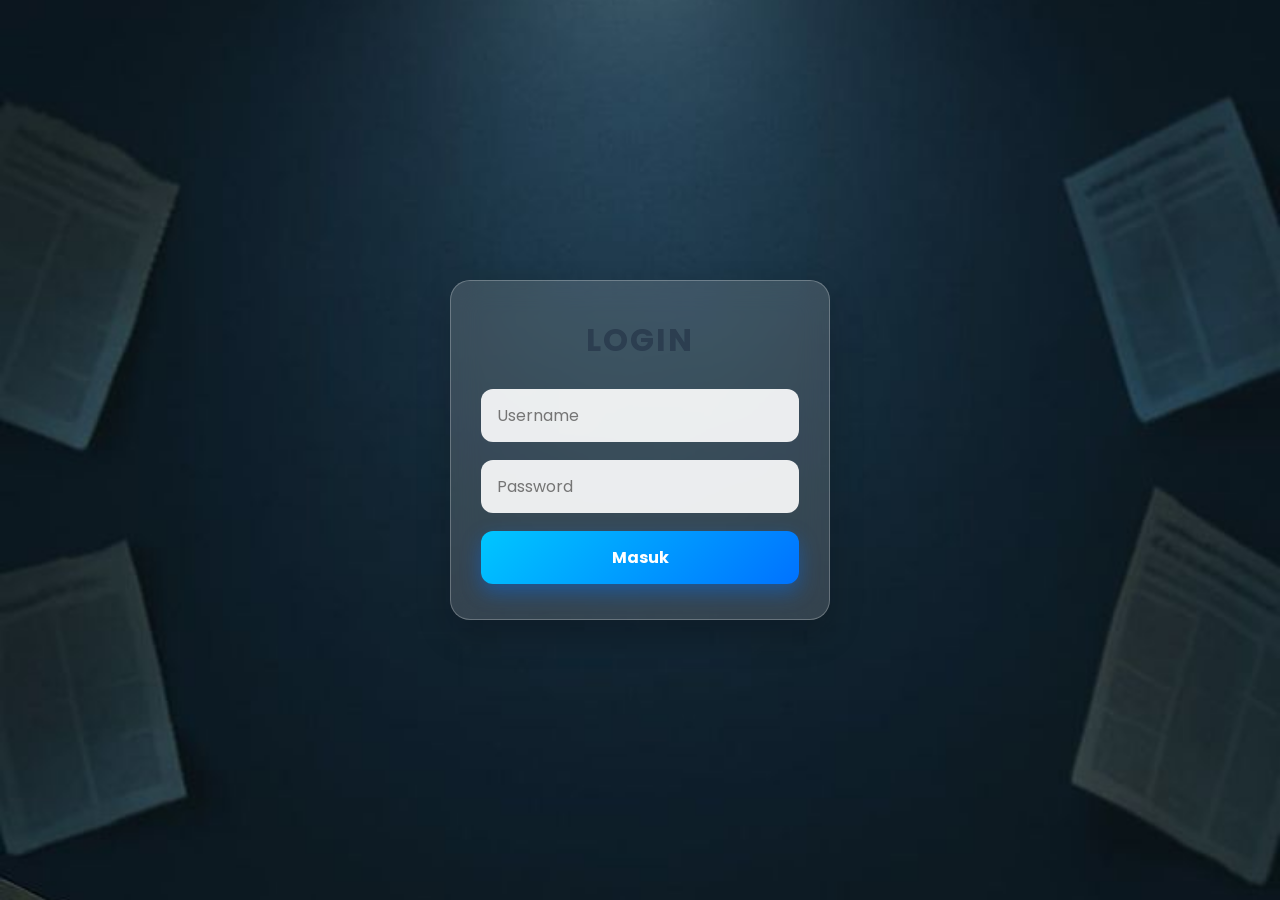
<file: index.html>
<!doctype html>
<html lang="id">
  <head>
    <meta charset="UTF-8" />
    <meta name="viewport" content="width=device-width, initial-scale=1.0" />
    <title>CV - Rudi Yuridul Khoir</title>
    <link rel="stylesheet" href="css/style.css" />
  </head>

  <body class="index-body">
    <!-- NAVBAR -->
    <nav class="navbar">
      <button class="hamburger" onclick="toggleSidebar()"><b>☰</b></button>
      <button class="close-sidebar" onclick="toggleSidebar()"><b><</b></button>
      <div class="nav-logo">
        <a href="#">Speed<span>RYK</span></a>
      </div>
      <ul class="nav-links">
        <li><a href="#tentang">Tentang</a></li>
        <li><a href="#pendidikan">Pendidikan</a></li>
        <li><a href="#pengalaman">Pengalaman</a></li>
        <li><a href="#skill">Skill</a></li>
        <li><a href="#project">Project</a></li>
        <li><a href="#hobi">Hobi</a></li>
      </ul>
      <button class="btn" onclick="window.location.href = 'login.html'">
        Keluar
      </button>
    </nav>

    <!-- OVERLAY (klik untuk tutup sidebar) -->
    <div class="overlay" id="overlay" onclick="toggleSidebar()"></div>

    <!-- SEMUA KONTEN DIBUNGKUS main-wrapper -->
    <div class="main-wrapper">
      <!-- HEADER -->
      <header class="header">
        <img src="gambar/foto.jpeg" alt="Foto Rudi" class="foto" />
        <div class="info">
          <h1>Rudi Yuridul Khoir</h1>
          <a href="https://wa.me/082217018082" class="contact" target="_blank"
            >📞 0822-1701-8082</a
          >
          <a
            href="https://myaccount.google.com/?hl=id&utm_source=OGB&utm_medium=act&gar=WzJd&pli=1"
            class="email"
          >
            ✉️ rudiyuri85@gmail.com</a
          >
        </div>
      </header>

      <!-- TENTANG -->
      <section id="tentang" class="tentang">
        <h2>Tentang Saya</h2>
        <p>
          Saya lulusan Ilmu Komunikasi dengan pengalaman kerja di lingkungan
          perkantoran. Memiliki kemampuan komunikasi formal, administrasi, dan
          pelayanan publik. Terbiasa bekerja sesuai SOP dan arahan atasan,
          bertanggung jawab, serta siap berkontribusi secara konsisten dalam
          mendukung pengembangan dan kelancaran kinerja organisasi. Saya
          memiliki ketertarikan di bidang pemrograman web dan senantiasa
          berupaya meningkatkan kompetensi di bidang ini.
        </p>
      </section>

      <!-- PENDIDIKAN -->
      <section id="pendidikan" class="pendidikan">
        <h2>Pendidikan</h2>
        <div class="timeline">
          <div class="timeline-item">
            <div class="timeline-dot"></div>
            <span class="timeline-tahun">2000 – 2006</span>
            <h3>SDN Santaka</h3>
            <p>Sekolah Dasar</p>
          </div>
          <div class="timeline-item">
            <div class="timeline-dot"></div>
            <span class="timeline-tahun">2006 – 2009</span>
            <h3>SMPN 2 Jatinangor</h3>
            <p>Sekolah Menengah Pertama</p>
          </div>

          <div class="timeline-item">
            <div class="timeline-dot"></div>
            <span class="timeline-tahun">2009 – 2012</span>
            <h3>SMA PGRI Parakanmuncang</h3>
            <p>Sekolah Menengah Atas · Jurusan IPS</p>
          </div>

          <div class="timeline-item">
            <div class="timeline-dot"></div>
            <span class="timeline-tahun">2021 – 2025</span>
            <h3>Universitas Terbuka</h3>
            <p>Perguruan Tinggi</p>
            <p>Sarjana Ilmu Komunikasi (S.I.Kom)</p>
          </div>

          <div class="timeline-item aktif">
            <div class="timeline-dot aktif"></div>
            <span class="timeline-tahun"
              >2025 – <b>?</b> <span class="badge">Aktif</span></span
            >
            <h3>Self-taught</h3>
            <p>Mempelajari Front-End Web Development</p>
          </div>
        </div>
      </section>

      <!-- PENGALAMAN KERJA -->
      <section id="pengalaman" class="pengalaman">
        <h2>Pengalaman Kerja</h2>
        <div class="timeline">
          <div class="timeline-item aktif">
            <div class="timeline-dot aktif"></div>
            <span class="timeline-tahun"
              >2013 – Sekarang <span class="badge">Aktif</span></span
            >
            <h3>Cleaning Service</h3>
            <p>Dinas Kesehatan Provinsi Jawa Barat</p>
            <ul class="job-desc">
              <li>
                Menjaga kebersihan dan kerapian lingkungan kantor sesuai SOP
              </li>
              <li>Berkoordinasi dengan tim dan atasan secara profesional</li>
              <li>Memastikan kenyamanan ruang kerja pegawai instansi</li>
            </ul>
          </div>
        </div>
      </section>

      <!-- SKILL -->
      <section id="skill" class="skill">
        <h2>Keahlian</h2>
        <div class="skill-group">
          <h3>Pemrograman Web</h3>
          <div class="skill-tags">
            <span class="skill-tag">HTML</span>
            <span class="skill-tag">CSS</span>
            <span class="skill-tag">JavaScript</span>
          </div>
        </div>
        <div class="skill-group">
          <h3>Komputer & Administrasi</h3>
          <div class="skill-tags">
            <span class="skill-tag">Microsoft Word</span>
            <span class="skill-tag">Microsoft Excel</span>
            <span class="skill-tag">Microsoft PowerPoint</span>
          </div>
        </div>
      </section>

      <!-- PROJECT -->
      <section id="project" class="project">
        <h2>Project</h2>
        <div class="project-grid">
          <div class="project-card">
            <h3>Website CV Online</h3>
            <p>
              Website portofolio pribadi yang menampilkan profil, pendidikan,
              pengalaman kerja, dan keahlian secara interaktif.
            </p>
            <div class="skill-tags">
              <span class="skill-tag">HTML</span>
              <span class="skill-tag">CSS</span>
              <span class="skill-tag">JavaScript</span>
            </div>
          </div>
          <div class="project-card">
            <h3>Form Login</h3>
            <p>
              Halaman login dengan validasi input dan sistem autentikasi
              sederhana menggunakan sessionStorage.
            </p>
            <div class="skill-tags">
              <span class="skill-tag">HTML</span>
              <span class="skill-tag">CSS</span>
              <span class="skill-tag">JavaScript</span>
            </div>
          </div>
        </div>
      </section>

      <!-- HOBI -->
      <section id="hobi" class="hobi">
        <h2>Hobi</h2>
        <div class="hobi-list">
          <div class="hobi-item">💻 Coding</div>
          <div class="hobi-item">🐟 Ikan Cupang</div>
          <div class="hobi-item">🏃 Running</div>
        </div>
      </section>

      <!-- FOOTER -->
      <footer class="footer">
        <p><b>© 2026 RYK</b></p>
        <a href="https://github.com/rudiyuridul" target="_blank"
          >github.com/Ryk686</a
        >
      </footer>
    </div>
    <!-- END main-wrapper -->

    <script src="script.js"></script>
  </body>
</html>
</file>
<file: css/style.css>
/* ============================================================
   STYLE.CSS — CV Rudi Yuridul Khoir
   Sections:
   1. Reset & Dasar
   2. Navbar Sidebar (Desktop)
   3. Header (Foto & Nama)
   4. Section & Konten
   5. Timeline
   6. Skill
   7. Project
   8. Hobi
   9. Footer
   10. Mobile (max-width: 768px)
   11. Login
   ============================================================ */

/* ===== 1. RESET & DASAR ===== */
@import url('https://fonts.googleapis.com/css2?family=Poppins:wght@300;400;500;600&display=swap');

* {
  font-family: "Poppins", sans-serif;
  margin: 0;
  padding: 0;
  box-sizing: border-box;

}

html {
  scroll-behavior: smooth;
  scroll-padding-top: 20px;
}

.index-body {
  min-height: 100vh;
  background-image: url("../gambar/lampu.jpg");
  background-position: center;
  background-size: cover;
  background-attachment: fixed;
  background-repeat: no-repeat;
  color: #333;
  line-height: 1.6;
  padding-top: 20px;       /* tidak perlu besar, sidebar di kiri bukan atas */
  padding-left: 200px;     /* geser konten ke kanan sejauh lebar sidebar */
}

/* ===== 2. NAVBAR — SIDEBAR DESKTOP ===== */
.navbar {
  display: flex;
  flex-direction: column;
  align-items: flex-start;
  justify-content: flex-start;
  background: linear-gradient(180deg, rgba(41,128,185,0.95), rgba(90,139,141,0.95));
  width: 200px;
  height: 100vh;
  padding: 30px 15px 20px;
  position: fixed;
  top: 0;
  left: 0;
  z-index: 1000;
  box-shadow: 2px 0 10px rgba(0,0,0,0.15);
  gap: 8px;
  overflow-y: auto;
}

.nav-logo {
  margin-bottom: 20px;
}

.nav-logo a {
  color: #2804f596;
  text-decoration: none;
  font-size: 1.3rem;
  font-weight: bold;
  /* text-transform: uppercase; */
   line-height: 80px;

}

.nav-logo a span {
  color: #ff3700;
}

.nav-links {
  display: flex;
  flex-direction: column;
  align-items: flex-start;
  list-style: none;
  gap: 4px;
  width: 100%;
  height: auto;
  margin: 0;
  padding: 0;
}

.nav-links li {
  display: flex;
  width: 100%;
  height: auto;
  margin: 0;
}

.nav-links a {
  display: block;
  width: 100%;
  color: white;
  text-decoration: none;
  font-size: 14px;
  font-weight: 500;
  padding: 10px 12px;
  border-radius: 10px;
  letter-spacing: 0.3px;
  line-height: normal;
  transition: all 0.3s ease;
  position: relative;
}

.nav-links a:hover {
  background: rgba(255,255,255,0.2);
  color: white;
  padding-left: 16px;
}

/* Tidak perlu garis bawah di sidebar */
.nav-links a::after {
  display: none;
}

/* Tombol keluar didorong ke bawah sidebar */
.btn {
  margin-top: auto;
  width: 100%;
  text-align: center;
  padding: 10px;
  border-radius: 10px;
  border: none;
  color: white;
  font-weight: bold;
  font-size: 14px;
  cursor: pointer;
  background: linear-gradient(135deg, #ff3700, #ff6a00);
  box-shadow: 0 4px 15px rgba(255,55,0,0.4);
  transition: all 0.3s ease;
  letter-spacing: 0.5px;
}

.btn:hover {
  background: linear-gradient(135deg, #e03000, #ff5500);
  box-shadow: 0 6px 20px rgba(255,55,0,0.6);
  transform: scale(1.03);
}

.btn:active {
  transform: scale(0.97);
}

/* Hamburger — hanya di mobile */
.hamburger {
  /* Tombol toggle di desktop */
  display: block;  /* tampil di semua ukuran */
  position: fixed;
  top: 16px;
  left: 14px;
  z-index: 1001;
  font-size: 22px;
  cursor: pointer;
  background: none;
  border: none;
  color: white;
  line-height: 1;
  padding: 0;

}

/* Tombol close sidebar — hanya di mobile */
.close-sidebar {
  display: none;
  background: none;
  border: none;
  color: white;
  font-size: 20px;
  cursor: pointer;
}

/* Overlay — hanya tampil saat sidebar terbuka di mobile */
.overlay {
  display: none;
  position: fixed;
  inset: 0;
  background: rgba(0,0,0,0.4);
  z-index: 998;
}

.overlay.open {
  display: block;
}

/* ===== 3. HEADER (FOTO & NAMA) ===== */
.header {
  background: linear-gradient(135deg, rgba(52,170,174,0.85), rgba(41,128,185,0.85));
  max-width: 490px;
  margin: 20px auto;
  padding: 30px 40px;
  display: flex;
  justify-content: flex-start;
  align-items: center;
  gap: 25px;
  border-radius: 15px;
  box-shadow: 0 2px 10px rgba(0,0,0,0.05);
}

.foto {
  width: 90px;
  height: 110px;
  border: 4px solid rgba(255,255,255,0.7);
  border-radius: 20%;
  object-fit: cover;
  border: 3px solid #3498db;
  margin-right: 30px;
  margin-bottom: 5px;
}


.info h1 {
  color: white;
  font-size: 26px;
  margin-bottom: 8px;
}

/* ====================================================
   CONTACT & EMAIL — MODERN STYLE
   ==================================================== */

.contact,
.email {

    
    font-size: 14px; /* ukuran text */

    font-family: 'Poppins', sans-serif; /* jenis font */

   
    color: rgba(255,255,255,0.92); /* warna text */

    
    font-weight: 400;/* ketebalan */

   
    letter-spacing: 0.5px; /* jarak antar huruf */

   
    background: rgba(255,255,255,0.08); /* background transparan */

    
    padding: 10px 14px;/* jarak dalam */

    
    border-radius: 12px;/* sudut melengkung */

    
    margin-top: 10px;/* jarak bawah */

    
    backdrop-filter: blur(10px);/* efek blur */

  
    border: 1px solid rgba(255,255,255,0.12);  /* garis tipis */

   
    transition: 0.3s ease; /* animasi halus */

    
    display: flex; /* supaya icon dan text sejajar */

    align-items: center;

    gap: 10px;

    /* lebar mengikuti isi */
    width: fit-content;

    text-decoration: none;
}


/* ====================================================
   HOVER EFFECT
   ==================================================== */

.contact:hover,
.email:hover {

    /* sedikit naik */
    transform: translateY(-3px);

    /* background lebih terang */
    background: rgba(255,255,255,0.14);

    /* bayangan */
    box-shadow: 0 8px 20px rgba(0,0,0,0.2);
}

/* ===== 4. SECTION & KONTEN ===== */
section {
  background: white;
  max-width: 800px;
  width: 90%;
  margin: 20px auto;
  padding: 20px;
  border-radius: 10px;
  box-shadow: 0 2px 10px rgba(0,0,0,0.05);
}

h2 {
  color: #2c3e50;
  display: inline-block;
  margin-bottom: 15px;
}

ul {
  padding-left: 20px;
}

li {
  margin-bottom: 10px;
}

.tentang, .pendidikan, .pengalaman, .skill, .project, .hobi {
  padding: 20px;
  font-size: 18px;
  width: 95%;
  background-color: rgba(238,221,170,0.7);
  text-align: justify;
}

.tentang h2,
.pendidikan h2,
.pengalaman h2,
.skill h2,
.project h2,
.hobi h2 {
  text-align: left;
  border-bottom: 3px solid #2c3e50;
  padding-bottom: 8px;
  margin: 0 0 24px 0;
}

/* ===== 5. TIMELINE ===== */
.timeline {
  position: relative;
  padding-left: 32px;
}

.timeline::before {
  content: '';
  position: absolute;
  left: 10px;
  top: 8px;
  bottom: 0;
  width: 2px;
  background: #c9b99a;
}

.timeline-item {
  position: relative;
  margin-bottom: 2rem;
}

.timeline-dot {
  position: absolute;
  left: -26px;
  top: 4px;
  width: 12px;
  height: 12px;
  border-radius: 50%;
  background: #1D9E75;
  border: 2px solid rgba(238,221,170,0.7);
}

.timeline-dot.aktif {
  background: #378ADD;
}

.timeline-tahun {
  font-size: 13px;
  color: #7a6a50;
  display: flex;
  align-items: center;
  gap: 8px;
}

.timeline-item h3 {
  margin: 4px 0 2px;
  font-size: 17px;
  color: #2c3e50;
}

.timeline-item p {
  margin: 0;
  font-size: 14px;
  color: #666;
}

.badge {
  font-size: 11px;
  padding: 2px 8px;
  border-radius: 20px;
  background: #dbeafe;
  color: #1e40af;
}

.job-desc {
  margin: 8px 0 0 16px;
  padding: 0;
  font-size: 14px;
  color: #666;
  line-height: 1.8;
}

/* ===== 6. SKILL ===== */
.skill-group {
  margin-bottom: 1.2rem;
}

.skill-group h3 {
  font-size: 13px;
  color: #7a6a50;
  margin: 0 0 8px;
  text-transform: uppercase;
  letter-spacing: 0.05em;
}

.skill-tags {
  display: flex;
  flex-wrap: wrap;
  gap: 8px;
}

.skill-tag {
  font-size: 13px;
  padding: 4px 12px;
  border-radius: 20px;
  background: rgba(255,255,255,0.6);
  color: #2c3e50;
  border: 1px solid #c9b99a;
}

/* ===== 7. PROJECT ===== */
.project-grid {
  display: grid;
  grid-template-columns: repeat(auto-fit, minmax(220px, 1fr));
  gap: 16px;
}

.project-card {
  padding: 1rem 1.25rem;
  border: 1px solid #c9b99a;
  border-radius: 12px;
  background: rgba(255,255,255,0.4);
}

.project-card h3 {
  margin: 0 0 6px;
  font-size: 16px;
  color: #2c3e50;
}

.project-card p {
  font-size: 13px;
  color: #666;
  margin: 0 0 12px;
  line-height: 1.6;
}

/* ===== 8. HOBI ===== */
.hobi-list {
  display: flex;
  flex-wrap: wrap;
  gap: 12px;
}

.hobi-item {
  font-size: 15px;
  padding: 6px 16px;
  border-radius: 20px;
  background: rgba(255,255,255,0.5);
  color: #2c3e50;
  border: 1px solid #c9b99a;
}

/* ===== 9. FOOTER ===== */
.footer {
  text-align: center;
  padding: 1rem 1rem;
  font-size: 14px;
  color: #7a6a50;
  border-top: 2px solid #c9b99a;
  background-color: rgba(238,221,170,0.9);
}

.footer a {
  display: block;
  margin-top: 5px;
  color: #378ADD;
  text-decoration: none;
}

.footer a:hover {
  text-decoration: none;
  color:inherit;
}

/* ===== 10. MOBILE (max-width: 768px) ===== */
@media (max-width: 768px) {

  /* Reset padding desktop */
  .index-body {
    padding-left: 0;
    padding-top: 20px;
  }

  /* Hamburger muncul */
  .hamburger {
    display: block;
    position: fixed;
    top: 16px;
    left: 14px;
    z-index: 1001;
  }

  /* Tombol close — pojok kanan atas sidebar */
  .close-sidebar {
    display: flex !important;
    align-items: center;
    justify-content: center;
    position: absolute;
    top: 16px;
    right: 10px;
    left: auto;
    font-size: 20px;
    color: white;
    background: rgba(255,255,255,0.2);
    border: none;
    border-radius: 50%;
    width: 30px;
    height: 30px;
    cursor: pointer;
    padding: 0;
    z-index: 1002;
  }

  .close-sidebar:hover {
    background: rgba(255,255,255,0.35);
  }

  /* Navbar jadi sidebar tersembunyi */
  .navbar {
    position: fixed;
    top: 0;
    left: -160px;
    width: 160px;
    height: 100vh;
    flex-direction: column;
    align-items: flex-start;
    justify-content: flex-start;
    padding: 55px 10px 20px;
    gap: 2px;
    overflow-y: auto;
    z-index: 999;
    transition: left 0.3s ease;
    background: linear-gradient(180deg, rgba(41,128,185,0.97), rgba(90,139,141,0.97));
    box-shadow: none;
  }

  .navbar.open {
    left: 0;
    box-shadow: 2px 0 10px rgba(0,0,0,0.2);
  }

  /* kontak dan email */
.contact,
.email {

  font-size: 13px; /*ukuran text hp*/
  padding: 11px 14px; /*padding hp*/
  width: 100%;  /*full lebar hp*/
  justify-content: flex-start;  /*biar rapi*/
}

.contact:active,
.email:active {
  transf
  orm: scale(0.97);
  background: rgba(255,255,255,0.18);
}

  /* Nav links vertikal */
  .nav-links {
    gap: 2px;
    margin-top: 5px;
  }

  .nav-links li {
    height: auto;
  }

  .nav-links a {
    padding: 9px 12px;
    font-size: 13px;
    font-weight: 600;
    height: auto;
  }

  .nav-links a:hover {
    padding-left: 12px; /* reset efek geser desktop */
  }

  .footer {
    display: flex;
    flex-direction: column;
    text-align: center;
    align-items: center;
  }

  /* Tombol keluar di sidebar mobile */
  .btn {
    margin: 8px 0 0 0;
    font-size: 13px;
    padding: 8px 10px;
  }

  /* Logo di sidebar mobile */
  .nav-logo a {
    font-size: 1.1rem;
  }

  /* Konten geser saat sidebar terbuka */
  .main-wrapper {
    transition: margin-left 0.3s ease;
    margin-left: 0;
  }

  .main-wrapper.sidebar-open {
    margin-left: 160px;
  }

  /* Header profil */
  .header {
    flex-direction: column;
    text-align: center;
    max-width: 90%;
    padding: 20px;
    gap: 10px;
    margin: 10px auto;
  }

  .foto {
    margin-right: 0;
    margin-bottom: 10px;
    width: 100px;
    height: 120px;
  }

  .info h1 {
    font-size: 22px;
  }

  p {
    text-align: left;
  }

  .tentang, .pendidikan, .pengalaman, .skill, .project, .hobi {
    font-size: 15px;
    width: 100%;
  }

}

/* ===== AKHIR MOBILE ===== */

/* ===== 11. LOGIN ===== */
.login-body {
    background-image: url("../gambar/lampu.jpg");
    background-position: center;
    background-size: cover;
    background-repeat: no-repeat;
    min-height: 100vh;
    display: flex;
    align-items: center;
    justify-content: center;
    padding: 20px;
}

.login-container {
    width: 100%;
    max-width: 380px;
    background: rgba(255, 255, 255, 0.15);
    backdrop-filter: blur(15px);
    -webkit-backdrop-filter: blur(15px);
    border: 1px solid rgba(255, 255, 255, 0.25);
    border-radius: 20px;
    padding: 35px 30px;
    box-shadow: 0 15px 35px rgba(0, 0, 0, 0.2);
    text-align: center;
    color: white;
    animation: fadeIn 0.8s ease;
}

.login-container h2 {
    margin-bottom: 25px;
    font-size: 2rem;
    text-transform: uppercase;
    letter-spacing: 2px;
}

.login-container input {
    width: 100%;
    padding: 14px 16px;
    margin-bottom: 18px;
    border: none;
    outline: none;
    border-radius: 12px;
    font-size: 1rem;
    background: rgba(255, 255, 255, 0.9);
    color: #333;
    transition: 0.3s ease;
}

.login-container input:focus {
    transform: scale(1.02);
    box-shadow: 0 0 0 3px rgba(255, 255, 255, 0.3);
}

.btn-login {
    width: 100%;
    padding: 14px;
    border: none;
    outline: none;
    border-radius: 12px;
    background: linear-gradient(135deg, #00c6ff, #0072ff);
    color: white;
    font-size: 1rem;
    font-weight: bold;
    cursor: pointer;
    transition: 0.3s ease;
    box-shadow: 0 8px 20px rgba(0, 114, 255, 0.4);
}

.btn-login:hover {
    transform: translateY(-3px);
    box-shadow: 0 12px 25px rgba(0, 114, 255, 0.5);
}

.btn-login:active {
    transform: translateY(0);
}

@keyframes fadeIn {
    from {
        opacity: 0;
        transform: translateY(20px);
    }
    to {
        opacity: 1;
        transform: translateY(0);
    }
}

@media (max-width: 600px) {
    .login-container {
        max-width: 320px;
        padding: 25px 20px;
        border-radius: 15px;
    }

    .login-container h2 {
        font-size: 1.5rem;
        margin-bottom: 20px;
    }

    .login-container input {
        padding: 12px 14px;
        font-size: 0.95rem;
    }

    .btn-login {
        padding: 12px;
        font-size: 0.95rem;
    }
}
</file>
